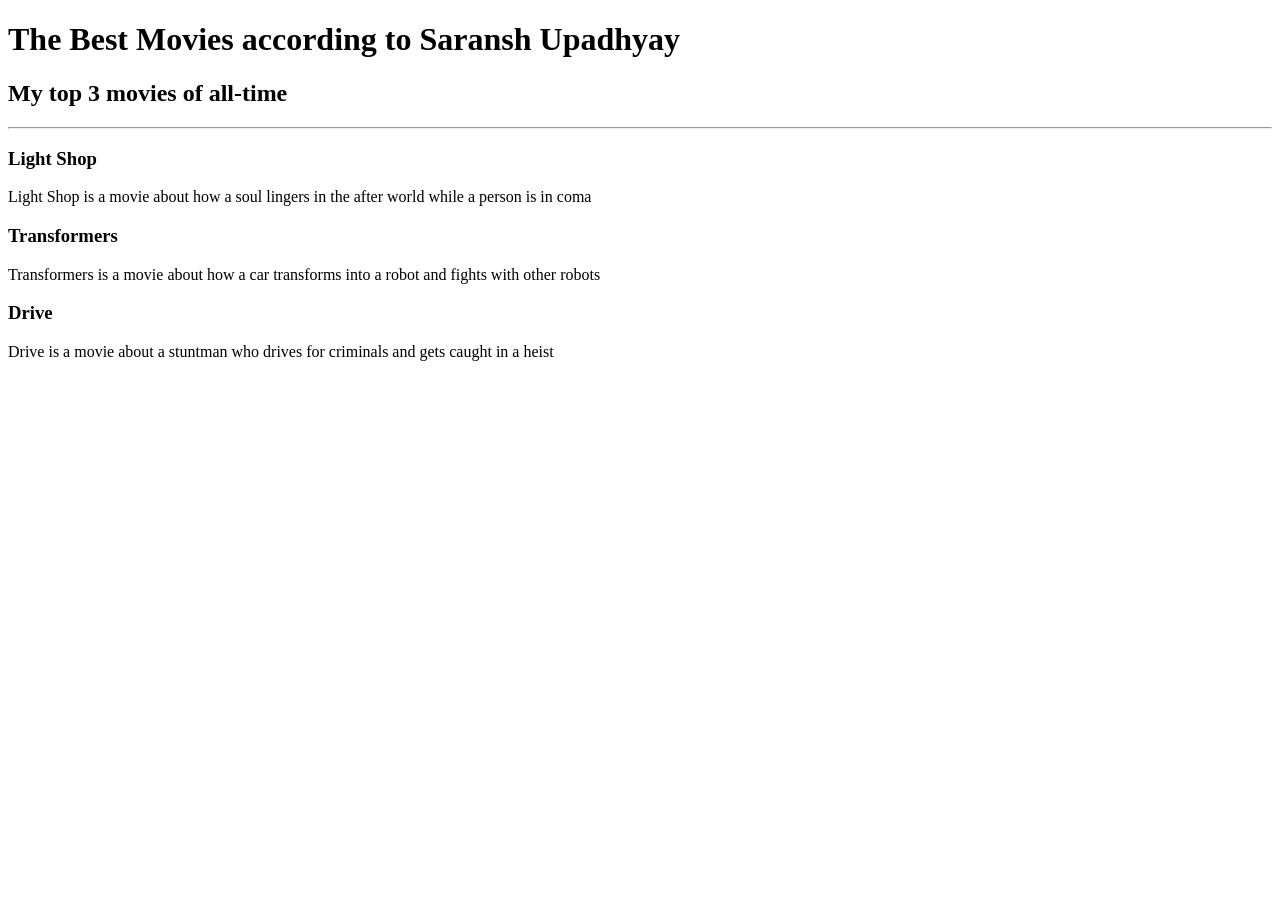
<file: Movie List/index.html>
<!DOCTYPE html>
<html lang="en">
<head>
    <meta charset="UTF-8">
    <meta name="viewport" content="width=device-width, initial-scale=1.0">
    <title>Movie List</title>
</head>
<body>
    <h1>The Best Movies according to Saransh Upadhyay</h1>
    <h2>My top 3 movies of all-time</h2>
    <hr>
    <h3>Light Shop</h3>
    <p> Light Shop is a movie about how a soul lingers in the after world while a person is in coma</p>
    <h3>Transformers</h3>
    <p> Transformers is a movie about how a car transforms into a robot and fights with other robots</p>
    <h3>Drive</h3>
    <p> Drive is a movie about a stuntman who drives for criminals and gets caught in a heist</p>
</body>
</html>
</file>
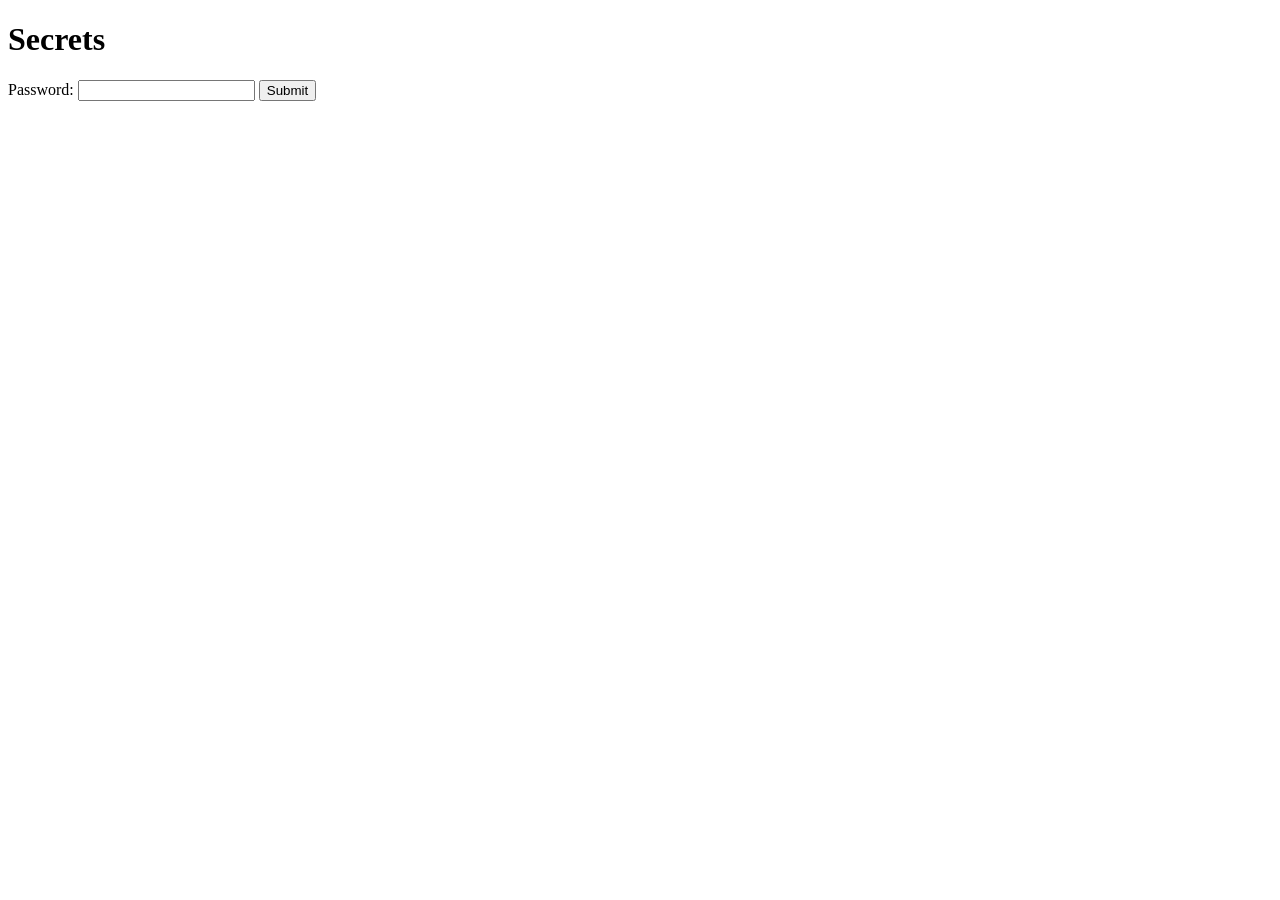
<file: Secrets Project/public/index.html>
<!DOCTYPE html>
<html>

<head>
  <title>Secrets</title>
</head>

<body>
  <h1>Secrets</h1>
  <form action="/check" method="POST">
    <label for="password">Password:</label>
    <input type="text" id="password" name="password" required>
    <input type="submit" value="Submit">
  </form>
</body>

</html>
</file>
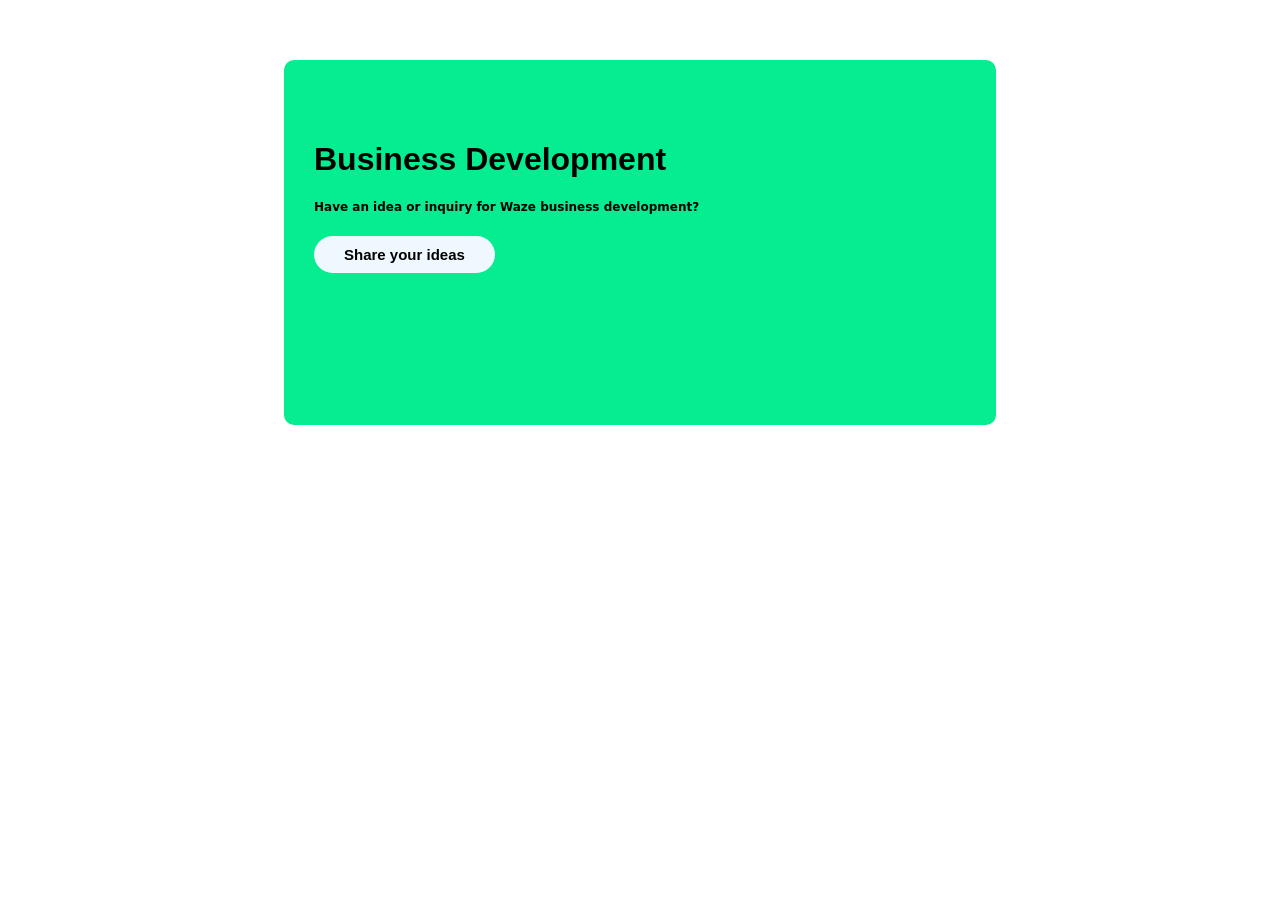
<file: Day1/Project1.html>
<!DOCTYPE hmtl>
<hml lang="en">
    <head>
        <meta charset="utf-8">
        <meta name="viewport" content="width=device-width, initial-scale=1.0">
        <title>Project 1</title>
        <link rel="stylesheet" href="Project1.css">
    </head>
    <body>
        <div class="box">
            <h1 class="heading">Business Development</h1>
            <p><strong>Have an idea or inquiry for Waze business development?</strong></p>
            <button class="btn"><strong>Share your ideas</strong></button>
        </div>
    </body>
</hml>
</file>
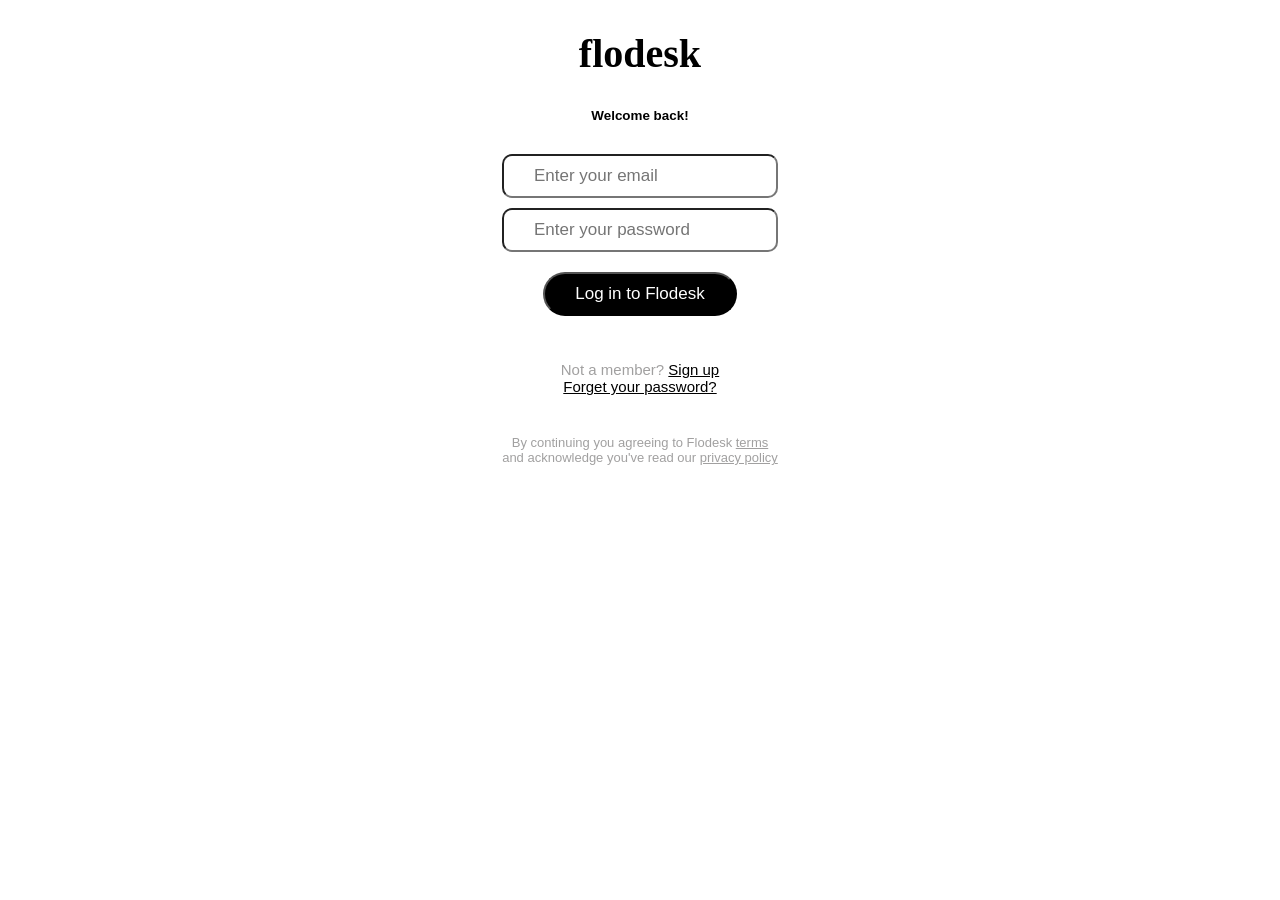
<file: Day1/Project4.html>
<!Doctype html>
<html>
    <head>
        <meta charset="utf-8">
        <meta name="viewport" content="width=device-width, initial-scale=1.0">
        <title>Project 4</title>
        <link rel="stylesheet" href="Project4.css">
    </head>
    <body>
        <div class="box">
            <h1>flodesk</h1>
            <h6>Welcome back!</h6>
            <form>
                <input type="text" class="info" placeholder="Enter your email">
                <input type="password" class="info" placeholder="Enter your password">
            </form>
            <button class="btn">Log in to Flodesk</button>
            <p>Not a member? <a href="">Sign up</a><br>
                <a href="">Forget your password?</a>
            </p>
            <footer>By continuing you agreeing to Flodesk <a href="">terms</a> <br>and acknowledge you've read our <a href ="">privacy policy</a></footer>
        </div>
        
    </body>
</html>
</file>
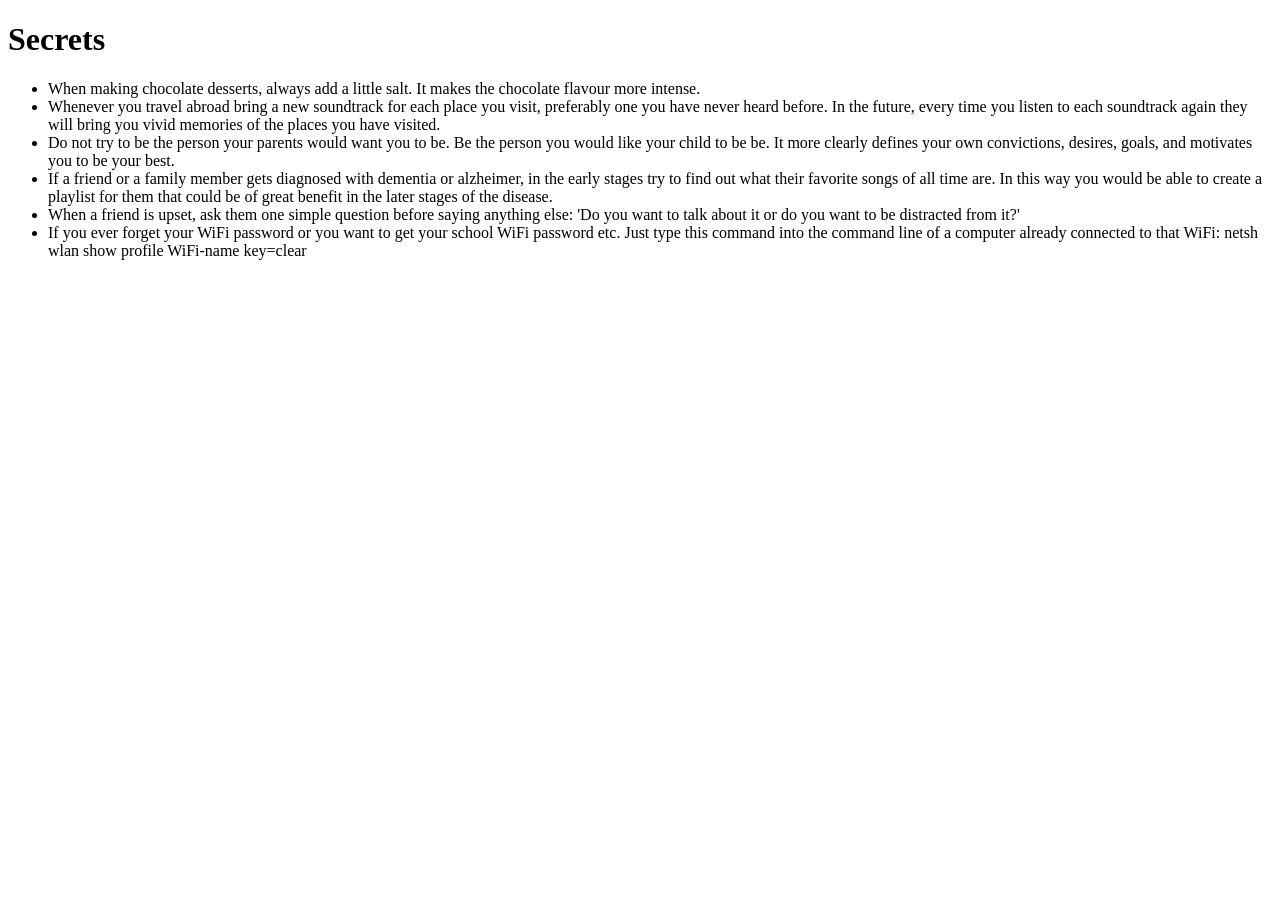
<file: Secrets Project/public/secret.html>
<!DOCTYPE html>
<html lang="en">

<head>
  <meta charset="UTF-8">
  <meta name="viewport" content="width=device-width, initial-scale=1.0">
  <title>Secrets</title>
</head>

<body>
  <h1>Secrets</h1>
  <ul>
    <li>When making chocolate desserts, always add a little salt. It makes the chocolate flavour more intense.</li>
    <li>Whenever you travel abroad bring a new soundtrack for each place you visit, preferably one you have never heard
      before.
      In the future, every time you listen to each soundtrack again they will bring you vivid memories of the places you
      have
      visited.</li>
    <li>Do not try to be the person your parents would want you to be. Be the person you would like your child to be be.
      It more
      clearly
      defines your own convictions, desires, goals, and motivates you to be your best.</li>
    <li>If a friend or a family member gets diagnosed with dementia or alzheimer, in the early stages try to find out
      what their
      favorite songs of all time are. In this way you would be able to create a playlist for them that could be of great
      benefit in the later stages of the disease.</li>
    <li>When a friend is upset, ask them one simple question before saying anything else: 'Do you want to talk about it
      or do
      you want to be distracted from it?'</li>
    <li>If you ever forget your WiFi password or you want to get your school WiFi password etc. Just type this command
      into the
      command line of a computer already connected to that WiFi: netsh wlan show profile WiFi-name key=clear</li>
  </ul>

</body>

</html>
</file>
<file: Day1/Project1.css>
.box{
    background-color: rgb(5, 237, 144);
    margin: 60px auto;
    width: 50%;
    font-family: sans-serif;
    padding: 60px 50px 12% 30px;
    border-radius: 10px;
}
.btn{
    background-color:aliceblue;
    border:none;
    color:black;
    padding: 10px 30px;
    border-radius: 50px;
    font-size: 15px;
}
p{
  font-size: 12px; 
  padding-bottom: 10px;
  font-family: system-ui, -apple-system, BlinkMacSystemFont, 'Segoe UI', Roboto, Oxygen, Ubuntu, Cantarell, 'Open Sans', 'Helvetica Neue', sans-serif 
}
.heading{
    padding-bottom: 0;
}
</file>
<file: Day1/Project4.css>
.box{
    width: 60%;
    /* border:solid; */
    margin: 30px auto; 
    text-align: center;
    font-family:sans-serif;
    font-size: 20px;
}
h1{
    font-family: "Flodesk Sans";
}
.info{
    display: block;
    margin:10px auto;
    font-weight:500;
    font-size: 17px;
    border-radius:10px;
    padding: 10px 30px 10px 30px;
}
.btn{
    background-color: black;
    color: white;
    margin: 10px auto 30px auto;
    padding:10px 30px 10px 30px;
    border-radius: 25px;
    font-size: 17px;
}
p{
    color:rgb(161, 160, 160);
    font-size:15px;
}
p a{
    color:black;
}
footer{
    margin:40px auto;
    font-size:13px;
    color:rgb(161, 160, 160);
    text-align: center;
}
footer a{
    color:rgb(161, 160, 160);
}
</file>
